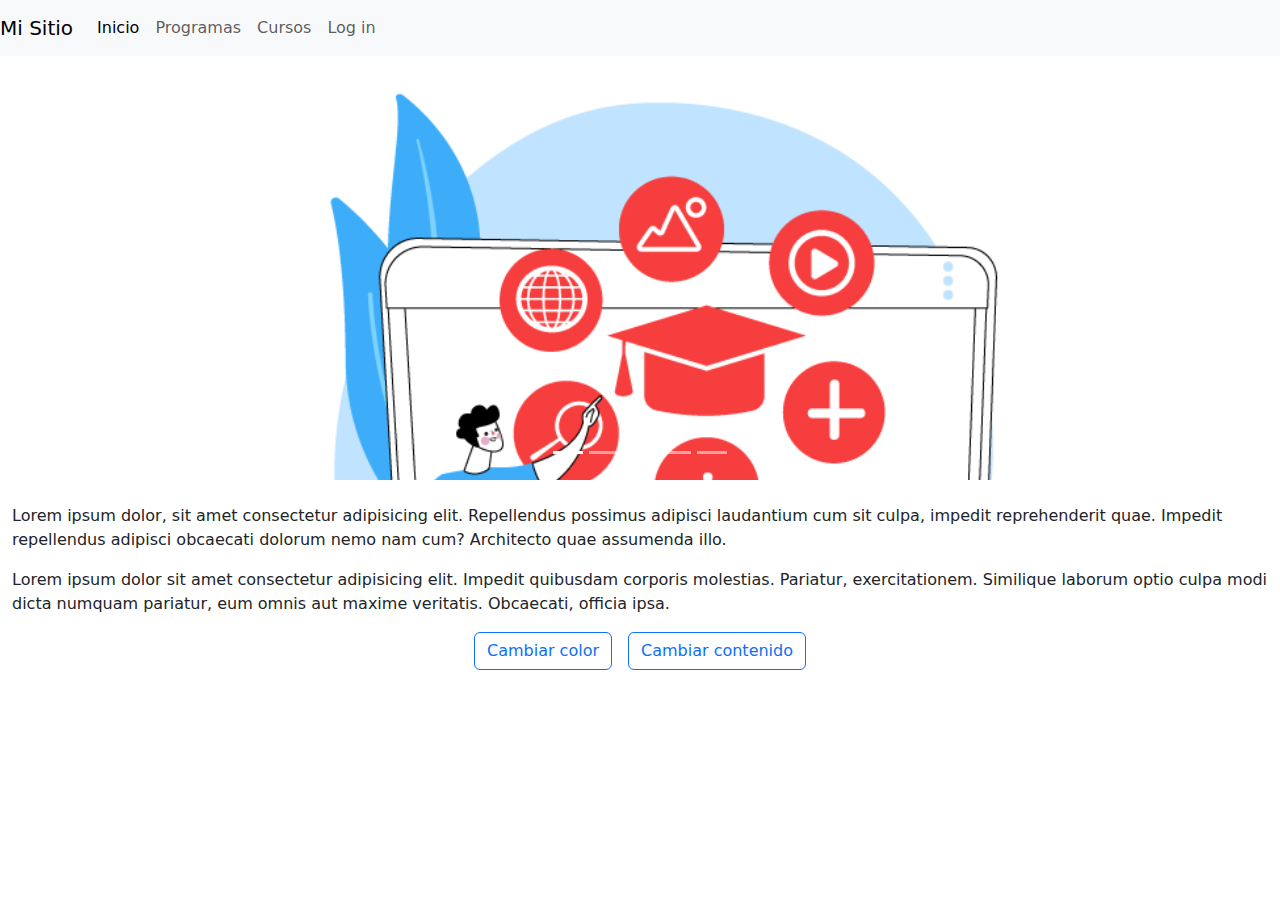
<file: index.html>
<!DOCTYPE html>
<html lang="en">
<head>
    <meta charset="UTF-8">
    <meta name="viewport" content="width=device-width, initial-scale=1.0">
    <title>Nombre de la empresa</title>
    <link rel="stylesheet" href="css/style.css">
    <link href="https://cdn.jsdelivr.net/npm/bootstrap@5.3.3/dist/css/bootstrap.min.css" rel="stylesheet" integrity="sha384-QWTKZyjpPEjISv5WaRU9OFeRpok6YctnYmDr5pNlyT2bRjXh0JMhjY6hW+ALEwIH" crossorigin="anonymous">
</head>
<body>
    <nav class="navbar navbar-expand-lg navbar-light bg-light">
        <a class="navbar-brand" href="#">Mi Sitio</a>
        <button class="navbar-toggler" type="button" data-bs-toggle="collapse" data-bs-target="#navbarNav" aria-controls="navbarNav" aria-expanded="false" aria-label="Toggle navigation">
            <span class="navbar-toggler-icon"></span>
        </button>
        <div class="collapse navbar-collapse" id="navbarNav">
            <ul class="navbar-nav">
                <li class="nav-item">
                    <a class="nav-link active" href="#">Inicio</a>
                </li>
                <li class="nav-item">
                    <a class="nav-link" href="#">Programas</a>
                </li>
                <li class="nav-item">
                    <a class="nav-link" href="#">Cursos</a>
                </li>
                <li class="nav-item">
                    <a class="nav-link" href="#">Log in</a>
                </li>
            </ul>
        </div>
    </nav>
    <div class="container mt-4">
        <div id="carouselExampleIndicators" class="carousel slide">
            <div class="carousel-indicators">
                <button type="button" data-bs-target="#carouselExampleIndicators" data-bs-slide-to="0" class="active" aria-current="true" aria-label="Slide 1"></button>
                <button type="button" data-bs-target="#carouselExampleIndicators" data-bs-slide-to="1" aria-label="Slide 2"></button>
                <button type="button" data-bs-target="#carouselExampleIndicators" data-bs-slide-to="2" aria-label="Slide 3"></button>
                <button type="button" data-bs-target="#carouselExampleIndicators" data-bs-slide-to="3" aria-label="Slide 4"></button>
                <button type="button" data-bs-target="#carouselExampleIndicators" data-bs-slide-to="4" aria-label="Slide 5"></button>
            </div>
            <div class="carousel-inner mt-4">
              <div class="carousel-item active">
                <img src="imagenes/imagen1.png" class="d-block w-100" alt="Descripción de la imagen 1">
              </div>
              <div class="carousel-item">
                <img src="imagenes/imagen2.png" class="d-block w-100" alt="Descripción de la imagen 2">
              </div>
              <div class="carousel-item">
                <img src="imagenes/imagen3.png" class="d-block w-100" alt="Descripción de la imagen 3">
              </div>
              <div class="carousel-item">
                <img src="imagenes/imagen4.png" class="d-block w-100" alt="Descripción de la imagen 3">
              </div>
              <div class="carousel-item">
                <img src="imagenes/imagen5.png" class="d-block w-100" alt="Descripción de la imagen 3">
              </div>
            </div>
            <button class="carousel-control-prev" type="button" data-bs-target="#carouselExampleIndicators" data-bs-slide="prev">
              <span class="carousel-control-prev-icon" aria-hidden="true"></span>
              <span class="visually-hidden">Previous</span>
            </button>
            <button class="carousel-control-next" type="button" data-bs-target="#carouselExampleIndicators" data-bs-slide="next">
              <span class="carousel-control-next-icon" aria-hidden="true"></span>
              <span class="visually-hidden">Next</span>
            </button>
        </div>
    </div>
    <div class="container-fluid custom-container mt-4">
        <p id="parrafo1">
            Lorem ipsum dolor, sit amet consectetur adipisicing elit. Repellendus possimus adipisci laudantium cum sit culpa, impedit reprehenderit quae. Impedit repellendus adipisci obcaecati dolorum nemo nam cum? Architecto quae assumenda illo.
        </p>
        <p id="parrafo2">
            Lorem ipsum dolor sit amet consectetur adipisicing elit. Impedit quibusdam corporis molestias. Pariatur, exercitationem. Similique laborum optio culpa modi dicta numquam pariatur, eum omnis aut maxime veritatis. Obcaecati, officia ipsa.
        </p>
        <div class="d-flex justify-content-center mt-3">
            <button type="button" class="btn btn-outline-primary mx-2" onclick="changeColor()">Cambiar color</button>
            <button type="button" class="btn btn-outline-primary mx-2" onclick="changeText()">Cambiar contenido</button>
        </div>
    </div>
    <script src="javascript/funciones.js"></script>
    <script src="https://cdn.jsdelivr.net/npm/bootstrap@5.3.3/dist/js/bootstrap.bundle.min.js" integrity="sha384-YvpcrYf0tY3lHB60NNkmXc5s9fDVZLESaAA55NDzOxhy9GkcIdslK1eN7N6jIeHz" crossorigin="anonymous"></script>
</body>
</html>
</file>
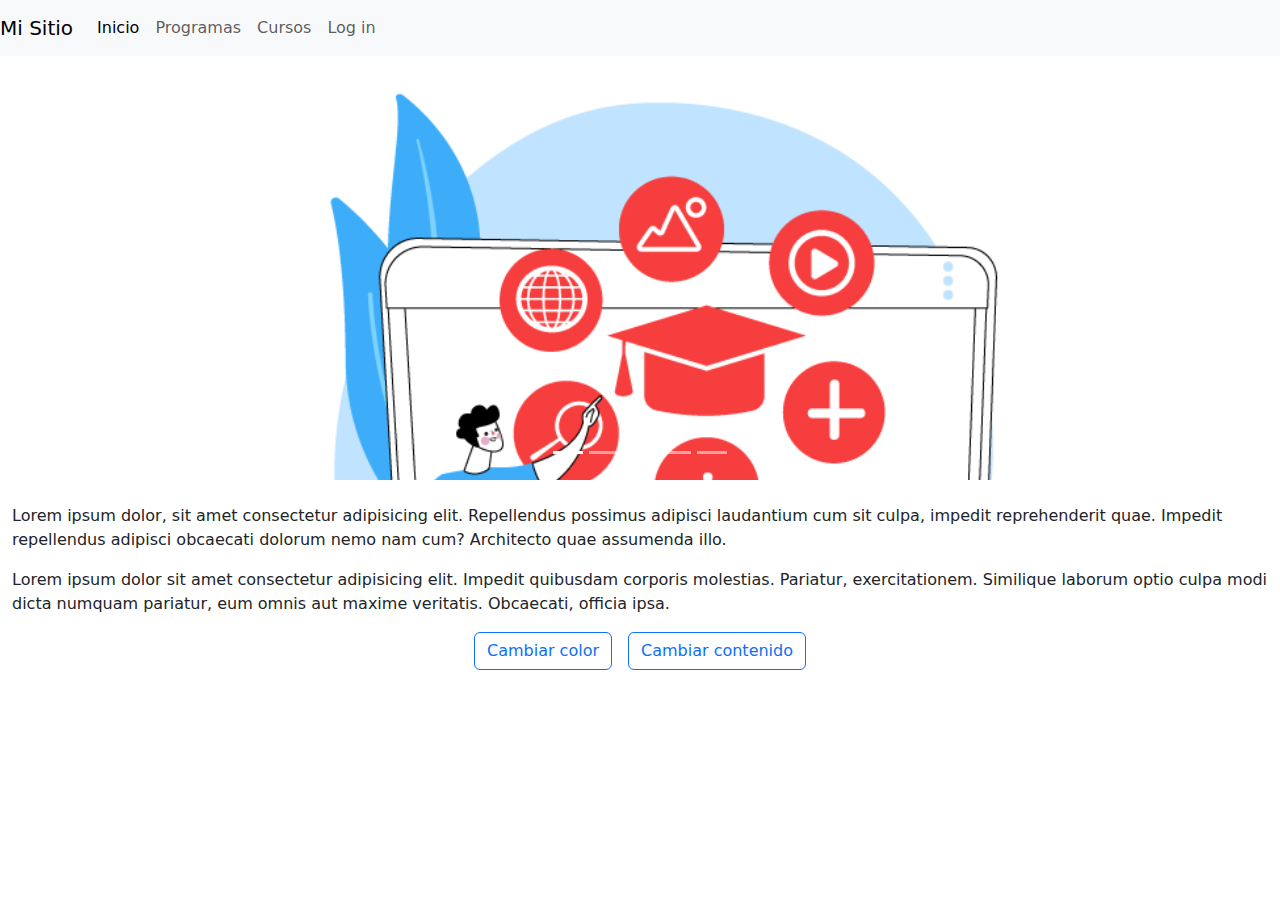
<file: html/index.html>
<!DOCTYPE html>
<html lang="en">
<head>
    <meta charset="UTF-8">
    <meta name="viewport" content="width=device-width, initial-scale=1.0">
    <title>Nombre de la empresa</title>
    <link rel="stylesheet" href="../css/style.css">
    <link href="https://cdn.jsdelivr.net/npm/bootstrap@5.3.3/dist/css/bootstrap.min.css" rel="stylesheet" integrity="sha384-QWTKZyjpPEjISv5WaRU9OFeRpok6YctnYmDr5pNlyT2bRjXh0JMhjY6hW+ALEwIH" crossorigin="anonymous">
</head>
<body>
    <nav class="navbar navbar-expand-lg navbar-light bg-light">
        <a class="navbar-brand" href="#">Mi Sitio</a>
        <button class="navbar-toggler" type="button" data-bs-toggle="collapse" data-bs-target="#navbarNav" aria-controls="navbarNav" aria-expanded="false" aria-label="Toggle navigation">
            <span class="navbar-toggler-icon"></span>
        </button>
        <div class="collapse navbar-collapse" id="navbarNav">
            <ul class="navbar-nav">
                <li class="nav-item">
                    <a class="nav-link active" href="#">Inicio</a>
                </li>
                <li class="nav-item">
                    <a class="nav-link" href="programas.html">Programas</a>
                </li>
                <li class="nav-item">
                    <a class="nav-link" href="#">Cursos</a>
                </li>
                <li class="nav-item">
                    <a class="nav-link" href="#">Log in</a>
                </li>
            </ul>
        </div>
    </nav>
    <div class="container mt-4">
        <div id="carouselExampleIndicators" class="carousel slide">
            <div class="carousel-indicators">
                <button type="button" data-bs-target="#carouselExampleIndicators" data-bs-slide-to="0" class="active" aria-current="true" aria-label="Slide 1"></button>
                <button type="button" data-bs-target="#carouselExampleIndicators" data-bs-slide-to="1" aria-label="Slide 2"></button>
                <button type="button" data-bs-target="#carouselExampleIndicators" data-bs-slide-to="2" aria-label="Slide 3"></button>
                <button type="button" data-bs-target="#carouselExampleIndicators" data-bs-slide-to="3" aria-label="Slide 4"></button>
                <button type="button" data-bs-target="#carouselExampleIndicators" data-bs-slide-to="4" aria-label="Slide 5"></button>
            </div>
            <div class="carousel-inner mt-4">
              <div class="carousel-item active">
                <img src="../imagenes/imagen1.png" class="d-block w-100" alt="Descripción de la imagen 1">
              </div>
              <div class="carousel-item">
                <img src="../imagenes/imagen2.png" class="d-block w-100" alt="Descripción de la imagen 2">
              </div>
              <div class="carousel-item">
                <img src="../imagenes/imagen3.png" class="d-block w-100" alt="Descripción de la imagen 3">
              </div>
              <div class="carousel-item">
                <img src="../imagenes/imagen4.png" class="d-block w-100" alt="Descripción de la imagen 3">
              </div>
              <div class="carousel-item">
                <img src="../imagenes/imagen5.png" class="d-block w-100" alt="Descripción de la imagen 3">
              </div>
            </div>
            <button class="carousel-control-prev" type="button" data-bs-target="#carouselExampleIndicators" data-bs-slide="prev">
              <span class="carousel-control-prev-icon" aria-hidden="true"></span>
              <span class="visually-hidden">Previous</span>
            </button>
            <button class="carousel-control-next" type="button" data-bs-target="#carouselExampleIndicators" data-bs-slide="next">
              <span class="carousel-control-next-icon" aria-hidden="true"></span>
              <span class="visually-hidden">Next</span>
            </button>
        </div>
    </div>
    <div class="container-fluid custom-container mt-4">
        <p id="parrafo1">
            Lorem ipsum dolor, sit amet consectetur adipisicing elit. Repellendus possimus adipisci laudantium cum sit culpa, impedit reprehenderit quae. Impedit repellendus adipisci obcaecati dolorum nemo nam cum? Architecto quae assumenda illo.
        </p>
        <p id="parrafo2">
            Lorem ipsum dolor sit amet consectetur adipisicing elit. Impedit quibusdam corporis molestias. Pariatur, exercitationem. Similique laborum optio culpa modi dicta numquam pariatur, eum omnis aut maxime veritatis. Obcaecati, officia ipsa.
        </p>
        <div class="d-flex justify-content-center mt-3">
            <button type="button" class="btn btn-outline-primary mx-2" onclick="changeColor()">Cambiar color</button>
            <button type="button" class="btn btn-outline-primary mx-2" onclick="changeText()">Cambiar contenido</button>
        </div>
    </div>
    <script src="../javascript/funciones.js"></script>
    <script src="https://cdn.jsdelivr.net/npm/bootstrap@5.3.3/dist/js/bootstrap.bundle.min.js" integrity="sha384-YvpcrYf0tY3lHB60NNkmXc5s9fDVZLESaAA55NDzOxhy9GkcIdslK1eN7N6jIeHz" crossorigin="anonymous"></script>
</body>
</html>
</file>
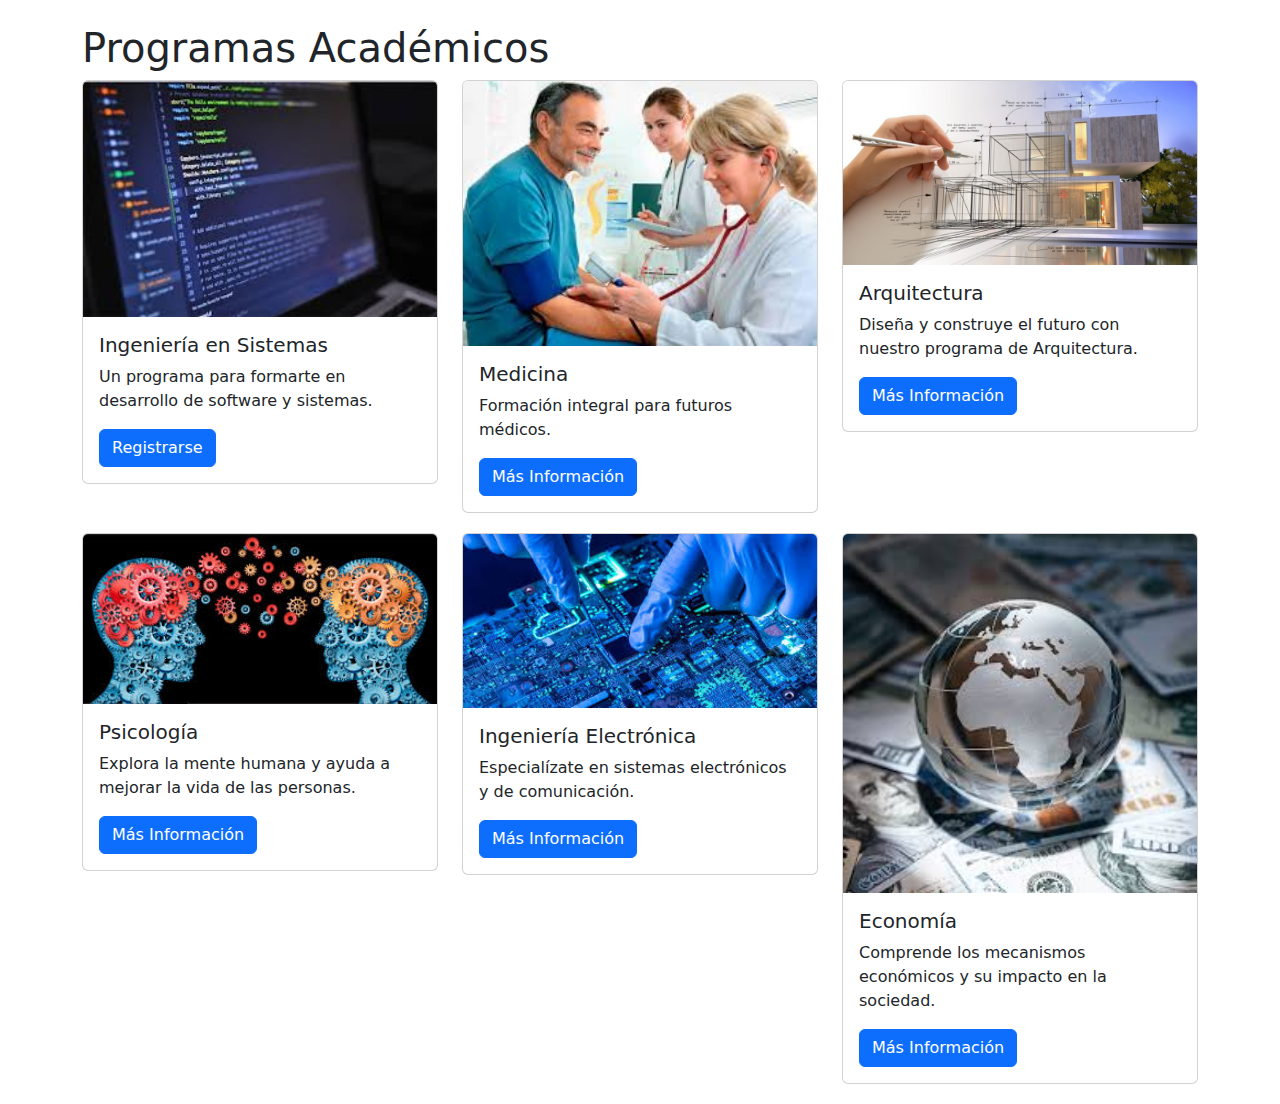
<file: html/cursos.html>
<!DOCTYPE html>
<html lang="es">
<head>
    <meta charset="UTF-8">
    <meta name="viewport" content="width=device-width, initial-scale=1.0">
    <title>Programas Académicos</title>
    <link href="https://cdn.jsdelivr.net/npm/bootstrap@5.3.3/dist/css/bootstrap.min.css" rel="stylesheet" integrity="sha384-QWTKZyjpPEjISv5WaRU9OFeRpok6YctnYmDr5pNlyT2bRjXh0JMhjY6hW+ALEwIH" crossorigin="anonymous">
    <link rel="stylesheet" href="../css/style.css">
</head>
<body>

    <div class="container mt-4">
        <h1>Programas Académicos</h1>
        <div class="row">
         
            <div class="col-md-4 program-card">
                <div class="card">
                    <img src="../imagenes/ingenieria.png" class="card-img-top" alt="Ingeniería en Sistemas">
                    <div class="card-body">
                        <h5 class="card-title">Ingeniería en Sistemas</h5>
                        <p class="card-text">Un programa para formarte en desarrollo de software y sistemas.</p>
                        <button type="button" class="btn btn-primary" onclick="login.html">Registrarse</button>
                    </div>
                </div>
            </div>
            <div class="col-md-4 program-card">
                <div class="card">
                    <img src="../imagenes/medicina.png" class="card-img-top" alt="Medicina">
                    <div class="card-body">
                        <h5 class="card-title">Medicina</h5>
                        <p class="card-text">Formación integral para futuros médicos.</p>
                        <button type="button" class="btn btn-primary" onclick="showModal('modal2')">Más Información</button>
                    </div>
                </div>
            </div>
            <div class="col-md-4 program-card">
                <div class="card">
                    <img src="../imagenes/arquitectura.png" class="card-img-top" alt="Arquitectura">
                    <div class="card-body">
                        <h5 class="card-title">Arquitectura</h5>
                        <p class="card-text">Diseña y construye el futuro con nuestro programa de Arquitectura.</p>
                        <button type="button" class="btn btn-primary" onclick="showModal('modal3')">Más Información</button>
                    </div>
                </div>
            </div>
            <div class="col-md-4 program-card">
                <div class="card">
                    <img src="../imagenes/psicologia.png" class="card-img-top" alt="Psicología">
                    <div class="card-body">
                        <h5 class="card-title">Psicología</h5>
                        <p class="card-text">Explora la mente humana y ayuda a mejorar la vida de las personas.</p>
                        <button type="button" class="btn btn-primary" onclick="showModal('modal4')">Más Información</button>
                    </div>
                </div>
            </div>
            <div class="col-md-4 program-card">
                <div class="card">
                    <img src="../imagenes/ingenieria electronica.png" class="card-img-top" alt="Ingeniería Electrónica">
                    <div class="card-body">
                        <h5 class="card-title">Ingeniería Electrónica</h5>
                        <p class="card-text">Especialízate en sistemas electrónicos y de comunicación.</p>
                        <button type="button" class="btn btn-primary" onclick="showModal('modal5')">Más Información</button>
                    </div>
                </div>
            </div>
            <div class="col-md-4 program-card">
                <div class="card">
                    <img src="../imagenes/economia.png" class="card-img-top" alt="Economía">
                    <div class="card-body">
                        <h5 class="card-title">Economía</h5>
                        <p class="card-text">Comprende los mecanismos económicos y su impacto en la sociedad.</p>
                        <button type="button" class="btn btn-primary" onclick="showModal('modal6')">Más Información</button>
                    </div>
                </div>
            </div>
        </div>
    </div>

    <script src="https://cdn.jsdelivr.net/npm/@popperjs/core@2.11.7/dist/umd/popper.min.js"></script>
    <script src="https://cdn.jsdelivr.net/npm/bootstrap@5.3.3/dist/js/bootstrap.bundle.min.js" integrity="sha384-YvpcrYf0tY3lHB60NNkmXc5s9fDVZLESaAA55NDzOxhy9GkcIdslK1eN7N6jIeHz" crossorigin="anonymous"></script>
    <script src="../javascript/programas.js"></script>
</body>
</html>
</file>
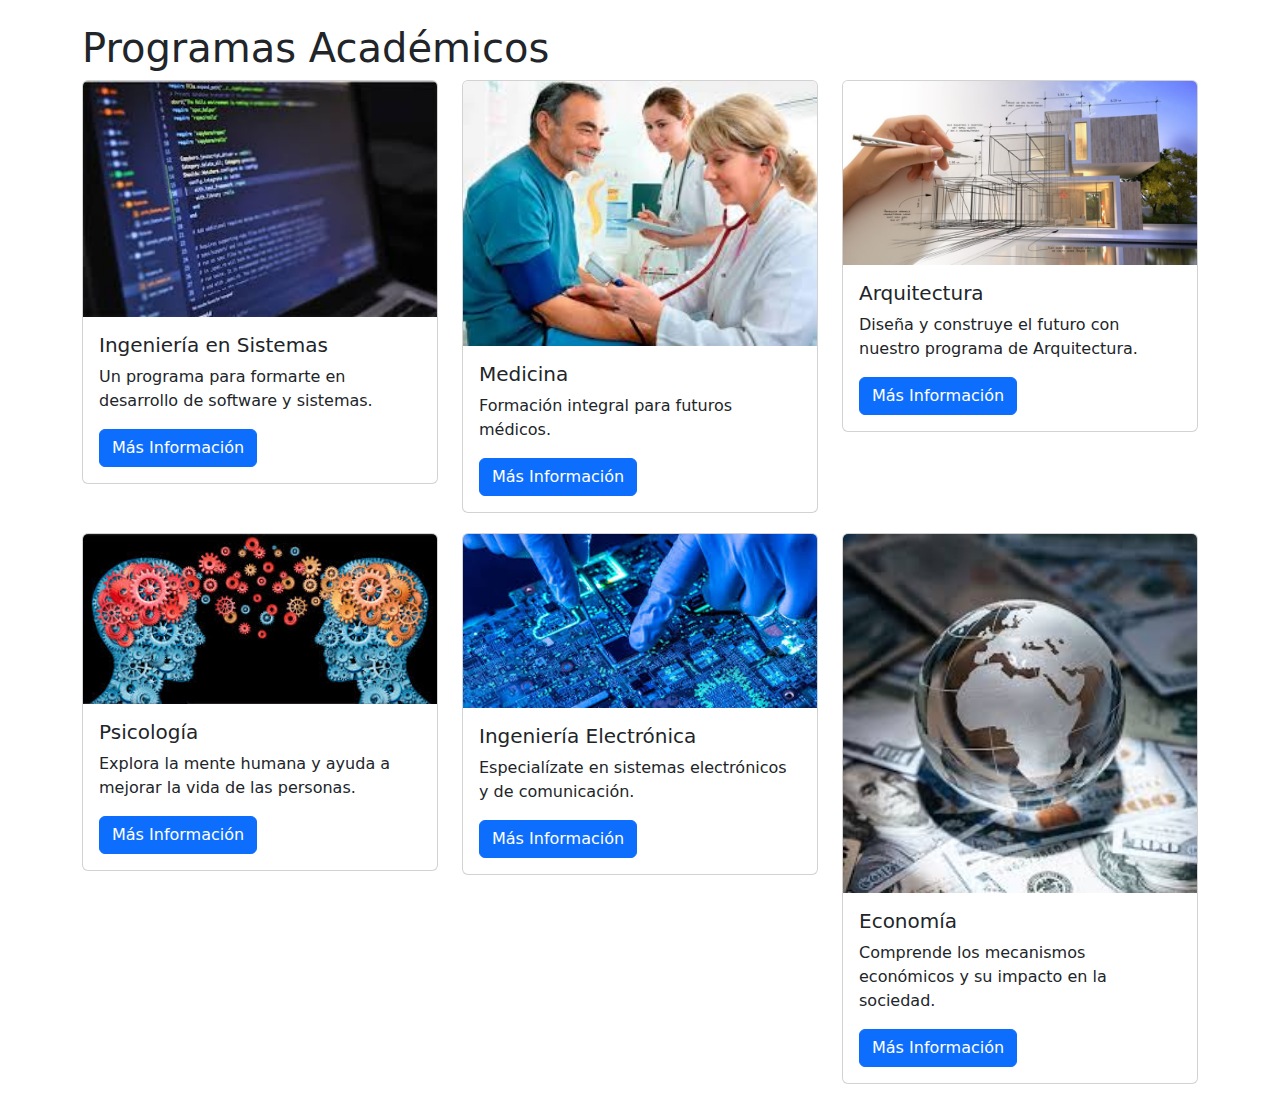
<file: html/programas.html>
<!DOCTYPE html>
<html lang="es">
<head>
    <meta charset="UTF-8">
    <meta name="viewport" content="width=device-width, initial-scale=1.0">
    <title>Programas Académicos</title>
    <link href="https://cdn.jsdelivr.net/npm/bootstrap@5.3.3/dist/css/bootstrap.min.css" rel="stylesheet" integrity="sha384-QWTKZyjpPEjISv5WaRU9OFeRpok6YctnYmDr5pNlyT2bRjXh0JMhjY6hW+ALEwIH" crossorigin="anonymous">
    <link rel="stylesheet" href="../css/style.css">
</head>
<body>

    <div class="container mt-4">
        <h1>Programas Académicos</h1>
        <div class="row">
         
            <div class="col-md-4 program-card">
                <div class="card">
                    <img src="../imagenes/ingenieria.png" class="card-img-top" alt="Ingeniería en Sistemas">
                    <div class="card-body">
                        <h5 class="card-title">Ingeniería en Sistemas</h5>
                        <p class="card-text">Un programa para formarte en desarrollo de software y sistemas.</p>
                        <button type="button" class="btn btn-primary" onclick="showModal('modal1')">Más Información</button>
                    </div>
                </div>
            </div>
            <div class="col-md-4 program-card">
                <div class="card">
                    <img src="../imagenes/medicina.png" class="card-img-top" alt="Medicina">
                    <div class="card-body">
                        <h5 class="card-title">Medicina</h5>
                        <p class="card-text">Formación integral para futuros médicos.</p>
                        <button type="button" class="btn btn-primary" onclick="showModal('modal2')">Más Información</button>
                    </div>
                </div>
            </div>
            <div class="col-md-4 program-card">
                <div class="card">
                    <img src="../imagenes/arquitectura.png" class="card-img-top" alt="Arquitectura">
                    <div class="card-body">
                        <h5 class="card-title">Arquitectura</h5>
                        <p class="card-text">Diseña y construye el futuro con nuestro programa de Arquitectura.</p>
                        <button type="button" class="btn btn-primary" onclick="showModal('modal3')">Más Información</button>
                    </div>
                </div>
            </div>
            <div class="col-md-4 program-card">
                <div class="card">
                    <img src="../imagenes/psicologia.png" class="card-img-top" alt="Psicología">
                    <div class="card-body">
                        <h5 class="card-title">Psicología</h5>
                        <p class="card-text">Explora la mente humana y ayuda a mejorar la vida de las personas.</p>
                        <button type="button" class="btn btn-primary" onclick="showModal('modal4')">Más Información</button>
                    </div>
                </div>
            </div>
            <div class="col-md-4 program-card">
                <div class="card">
                    <img src="../imagenes/ingenieria electronica.png" class="card-img-top" alt="Ingeniería Electrónica">
                    <div class="card-body">
                        <h5 class="card-title">Ingeniería Electrónica</h5>
                        <p class="card-text">Especialízate en sistemas electrónicos y de comunicación.</p>
                        <button type="button" class="btn btn-primary" onclick="showModal('modal5')">Más Información</button>
                    </div>
                </div>
            </div>
            <div class="col-md-4 program-card">
                <div class="card">
                    <img src="../imagenes/economia.png" class="card-img-top" alt="Economía">
                    <div class="card-body">
                        <h5 class="card-title">Economía</h5>
                        <p class="card-text">Comprende los mecanismos económicos y su impacto en la sociedad.</p>
                        <button type="button" class="btn btn-primary" onclick="showModal('modal6')">Más Información</button>
                    </div>
                </div>
            </div>
        </div>
    </div>

    <div id="modal-container">

        <div id="modal1" class="modal">
            <div class="modal-content">
                <span class="close" onclick="closeModal('modal1')">&times;</span>
                <h5>Ingeniería en Sistemas</h5>
                <p>Este programa te prepara para diseñar, implementar y mantener sistemas de software y hardware. Aprenderás a resolver problemas complejos con soluciones tecnológicas avanzadas.</p>
            </div>
        </div>
        <div id="modal2" class="modal">
            <div class="modal-content">
                <span class="close" onclick="closeModal('modal2')">&times;</span>
                <h5>Medicina</h5>
                <p>El programa de Medicina proporciona una educación médica completa que incluye ciencias básicas, clínica y práctica en hospitales y centros de salud.</p>
            </div>
        </div>
        <div id="modal3" class="modal">
            <div class="modal-content">
                <span class="close" onclick="closeModal('modal3')">&times;</span>
                <h5>Arquitectura</h5>
                <p>Estudia el arte y la ciencia de diseñar edificaciones y espacios urbanos. El programa cubre desde el diseño conceptual hasta la construcción y gestión de proyectos arquitectónicos.</p>
            </div>
        </div>
        <div id="modal4" class="modal">
            <div class="modal-content">
                <span class="close" onclick="closeModal('modal4')">&times;</span>
                <h5>Psicología</h5>
                <p>El programa de Psicología te enseña sobre el comportamiento humano y las técnicas para ayudar a las personas a superar problemas emocionales y psicológicos.</p>
            </div>
        </div>
        <div id="modal5" class="modal">
            <div class="modal-content">
                <span class="close" onclick="closeModal('modal5')">&times;</span>
                <h5>Ingeniería Electrónica</h5>
                <p>Este programa te capacita para diseñar y mantener sistemas electrónicos, desde circuitos básicos hasta sistemas avanzados de comunicación y control.</p>
            </div>
        </div>
        <div id="modal6" class="modal">
            <div class="modal-content">
                <span class="close" onclick="closeModal('modal6')">&times;</span>
                <h5>Economía</h5>
                <p>El programa de Economía ofrece una visión integral sobre la producción, distribución y consumo de bienes y servicios, y cómo estas actividades afectan a la sociedad.</p>
            </div>
        </div>
    </div>

    <script src="https://cdn.jsdelivr.net/npm/@popperjs/core@2.11.7/dist/umd/popper.min.js"></script>
    <script src="https://cdn.jsdelivr.net/npm/bootstrap@5.3.3/dist/js/bootstrap.bundle.min.js" integrity="sha384-YvpcrYf0tY3lHB60NNkmXc5s9fDVZLESaAA55NDzOxhy9GkcIdslK1eN7N6jIeHz" crossorigin="anonymous"></script>
    <script src="../javascript/programas.js"></script>
</body>
</html>
</file>
<file: css/style.css>
.carousel {
    max-width: 100%;
    margin: 0 auto; 
}

.carousel-inner {
    max-height: 400px; 
    overflow: hidden; 
}

.carousel-item img {
    width: 100%;
    height: 100%;
    object-fit: cover; 
}

#parrafo1, #parrafo2 {
    margin-bottom: 1rem;
}

.btn-custom {
    width: 100%; 
    padding: 1rem; 
    font-size: 1.25rem; 
}

.btn-container {
    display: flex;
    flex-direction: column; 
}

.btn-container .btn {
    margin-bottom: 1rem; 
}

.program-card {
    margin-bottom: 20px;
}
.program-card img {
    max-width: 100%;
    height: auto;
}

.program-card {
    margin-bottom: 20px;
}
.program-card img {
    max-width: 100%;
    height: auto;
}
.modal {
    display: none; /* Hidden by default */
    position: fixed;
    z-index: 1;
    left: 0;
    top: 0;
    width: 100%;
    height: 100%;
    overflow: auto;
    background-color: rgba(0, 0, 0, 0.5); /* Black w/ opacity */
}
.modal-content {
    background-color: #fefefe;
    margin: 15% auto;
    padding: 20px;
    border: 1px solid #888;
    width: 80%;
}
.close {
    color: #aaa;
    float: right;
    font-size: 28px;
    font-weight: bold;
}
.close:hover,
.close:focus {
    color: black;
    text-decoration: none;
    cursor: pointer;
}


.card-img-top {
    width: 100%;
    height: 200px; 
    object-fit: cover; 
}
</file>
